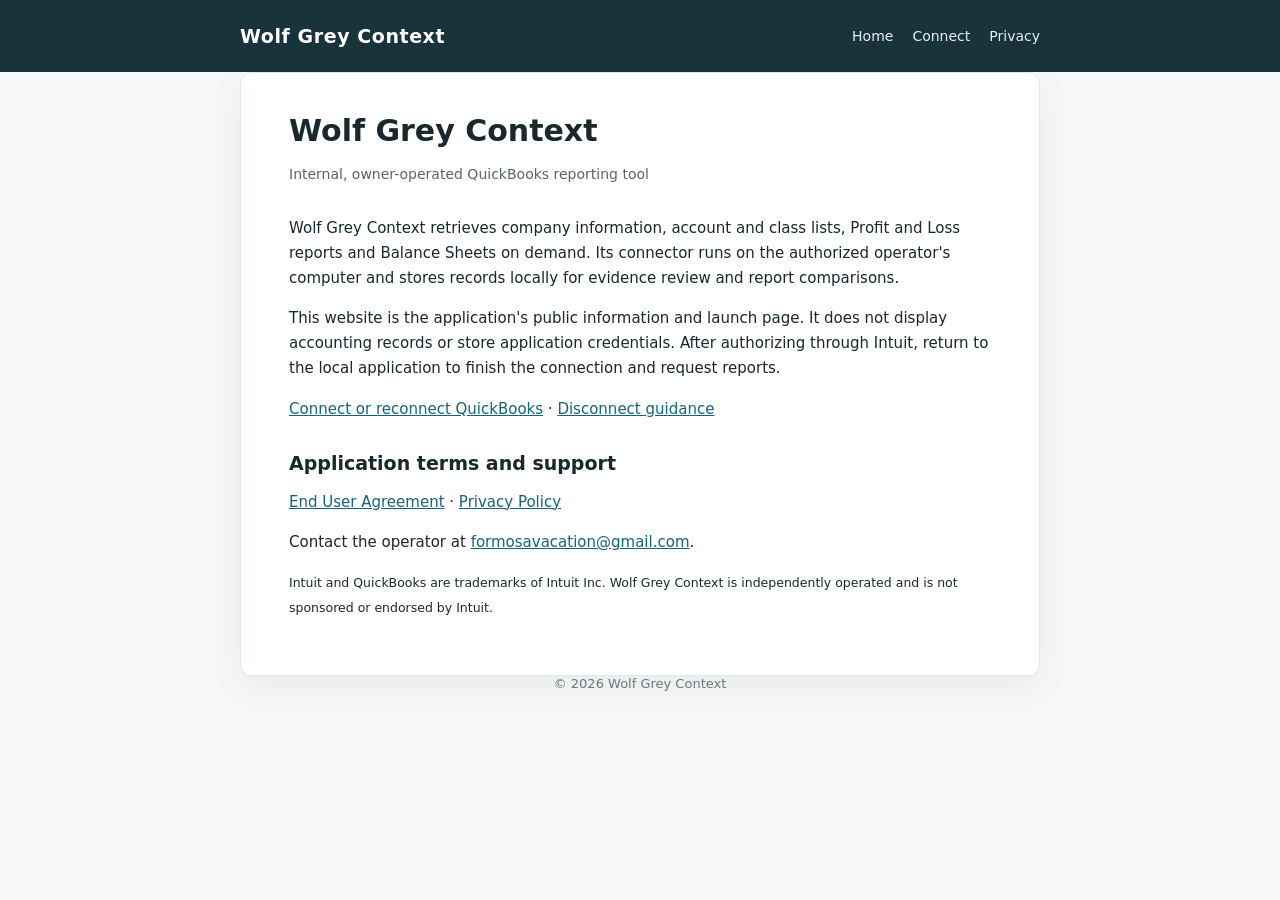
<file: index.html>
<!doctype html>
<html lang="en">
<head>
  <meta charset="utf-8">
  <meta name="viewport" content="width=device-width, initial-scale=1">
  <title>Wolf Grey Context</title>
  <link rel="stylesheet" href="style.css">
</head>
<body>
<header><div class="wrap"><div class="brand">Wolf Grey Context</div>
<nav><a href="index.html" aria-current="page">Home</a><a href="connect.html">Connect</a><a href="privacy.html">Privacy</a></nav></div></header>
<main class="wrap">
<h1>Wolf Grey Context</h1>
<p class="meta">Internal, owner-operated QuickBooks reporting tool</p>
<p>Wolf Grey Context retrieves company information, account and class lists, Profit and Loss reports and Balance Sheets on demand. Its connector runs on the authorized operator's computer and stores records locally for evidence review and report comparisons.</p>
<p>This website is the application's public information and launch page. It does not display accounting records or store application credentials. After authorizing through Intuit, return to the local application to finish the connection and request reports.</p>
<p><a href="connect.html">Connect or reconnect QuickBooks</a> · <a href="disconnect.html">Disconnect guidance</a></p>
<h2>Application terms and support</h2>
<p><a href="eula.html">End User Agreement</a> · <a href="privacy.html">Privacy Policy</a></p>
<p>Contact the operator at <a href="mailto:formosavacation@gmail.com">formosavacation@gmail.com</a>.</p>
<p><small>Intuit and QuickBooks are trademarks of Intuit Inc. Wolf Grey Context is independently operated and is not sponsored or endorsed by Intuit.</small></p>
</main>
<footer>© 2026 Wolf Grey Context</footer>
</body>
</html>
</file>
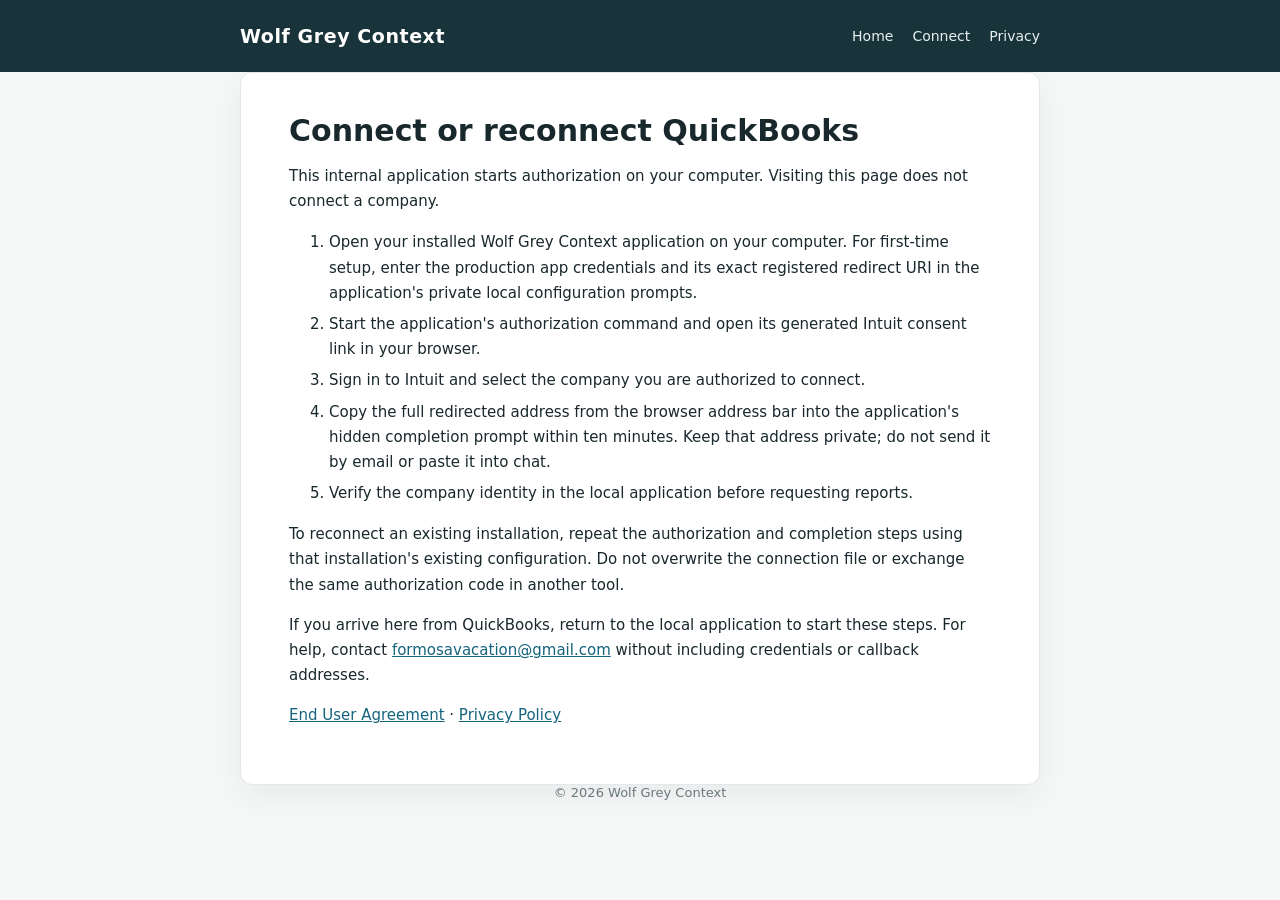
<file: connect.html>
<!doctype html>
<html lang="en">
<head>
  <meta charset="utf-8">
  <meta name="viewport" content="width=device-width, initial-scale=1">
  <title>Connect QuickBooks | Wolf Grey Context</title>
  <link rel="stylesheet" href="style.css">
</head>
<body>
<header><div class="wrap"><div class="brand">Wolf Grey Context</div>
<nav><a href="index.html">Home</a><a href="connect.html" aria-current="page">Connect</a><a href="privacy.html">Privacy</a></nav></div></header>
<main class="wrap">
<h1>Connect or reconnect QuickBooks</h1>
<p>This internal application starts authorization on your computer. Visiting this page does not connect a company.</p>
<ol>
  <li>Open your installed Wolf Grey Context application on your computer. For first-time setup, enter the production app credentials and its exact registered redirect URI in the application's private local configuration prompts.</li>
  <li>Start the application's authorization command and open its generated Intuit consent link in your browser.</li>
  <li>Sign in to Intuit and select the company you are authorized to connect.</li>
  <li>Copy the full redirected address from the browser address bar into the application's hidden completion prompt within ten minutes. Keep that address private; do not send it by email or paste it into chat.</li>
  <li>Verify the company identity in the local application before requesting reports.</li>
</ol>
<p>To reconnect an existing installation, repeat the authorization and completion steps using that installation's existing configuration. Do not overwrite the connection file or exchange the same authorization code in another tool.</p>
<p>If you arrive here from QuickBooks, return to the local application to start these steps. For help, contact <a href="mailto:formosavacation@gmail.com">formosavacation@gmail.com</a> without including credentials or callback addresses.</p>
<p><a href="eula.html">End User Agreement</a> · <a href="privacy.html">Privacy Policy</a></p>
</main>
<footer>© 2026 Wolf Grey Context</footer>
</body>
</html>
</file>
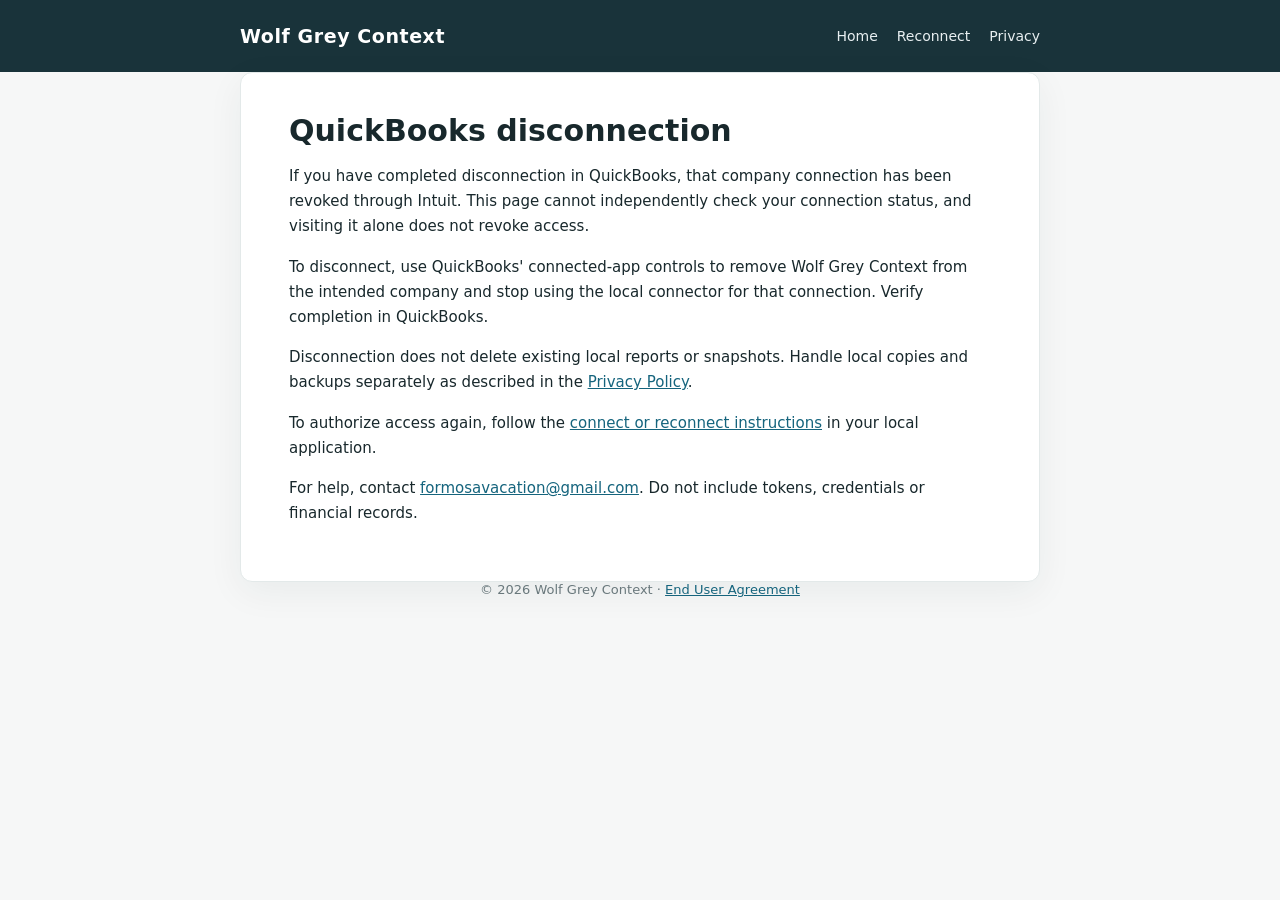
<file: disconnect.html>
<!doctype html>
<html lang="en">
<head>
  <meta charset="utf-8">
  <meta name="viewport" content="width=device-width, initial-scale=1">
  <title>Disconnect QuickBooks | Wolf Grey Context</title>
  <link rel="stylesheet" href="style.css">
</head>
<body>
<header><div class="wrap"><div class="brand">Wolf Grey Context</div>
<nav><a href="index.html">Home</a><a href="connect.html">Reconnect</a><a href="privacy.html">Privacy</a></nav></div></header>
<main class="wrap">
<h1>QuickBooks disconnection</h1>
<p>If you have completed disconnection in QuickBooks, that company connection has been revoked through Intuit. This page cannot independently check your connection status, and visiting it alone does not revoke access.</p>
<p>To disconnect, use QuickBooks' connected-app controls to remove Wolf Grey Context from the intended company and stop using the local connector for that connection. Verify completion in QuickBooks.</p>
<p>Disconnection does not delete existing local reports or snapshots. Handle local copies and backups separately as described in the <a href="privacy.html">Privacy Policy</a>.</p>
<p>To authorize access again, follow the <a href="connect.html">connect or reconnect instructions</a> in your local application.</p>
<p>For help, contact <a href="mailto:formosavacation@gmail.com">formosavacation@gmail.com</a>. Do not include tokens, credentials or financial records.</p>
</main>
<footer>© 2026 Wolf Grey Context · <a href="eula.html">End User Agreement</a></footer>
</body>
</html>
</file>
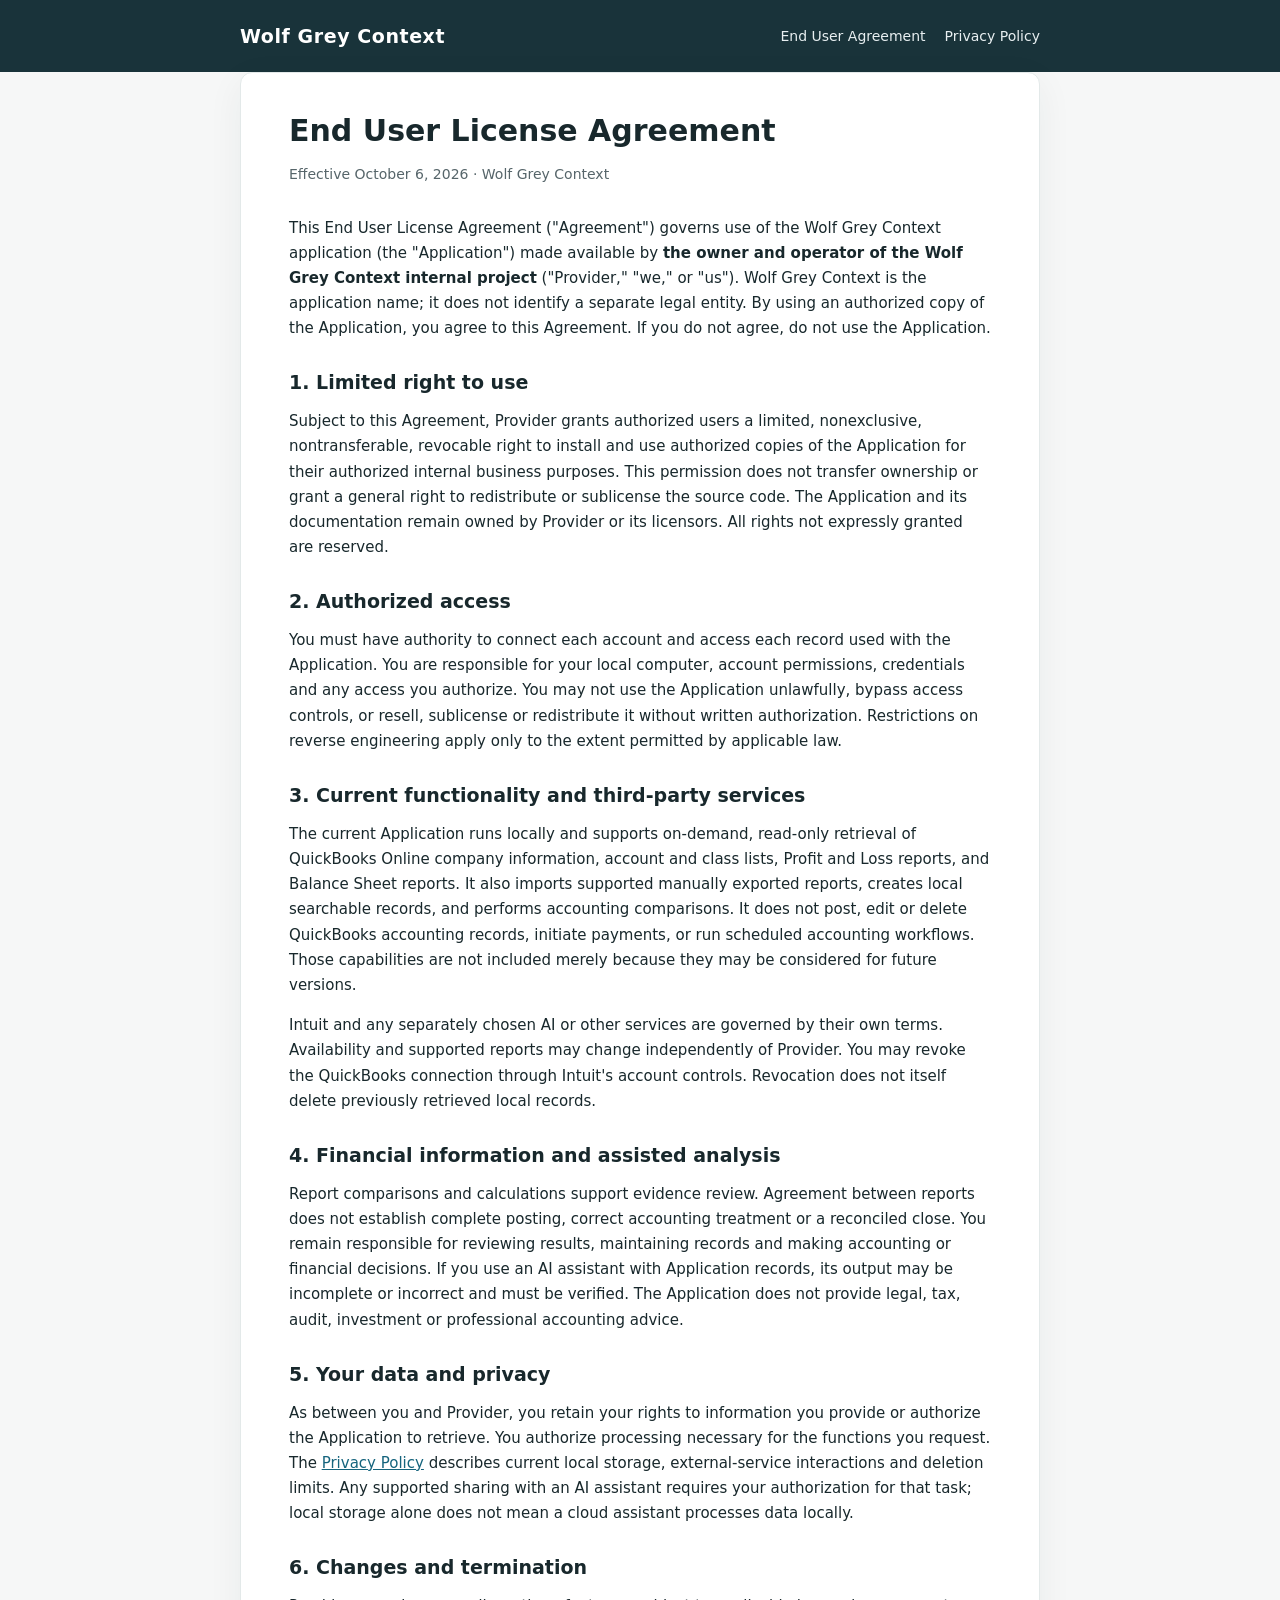
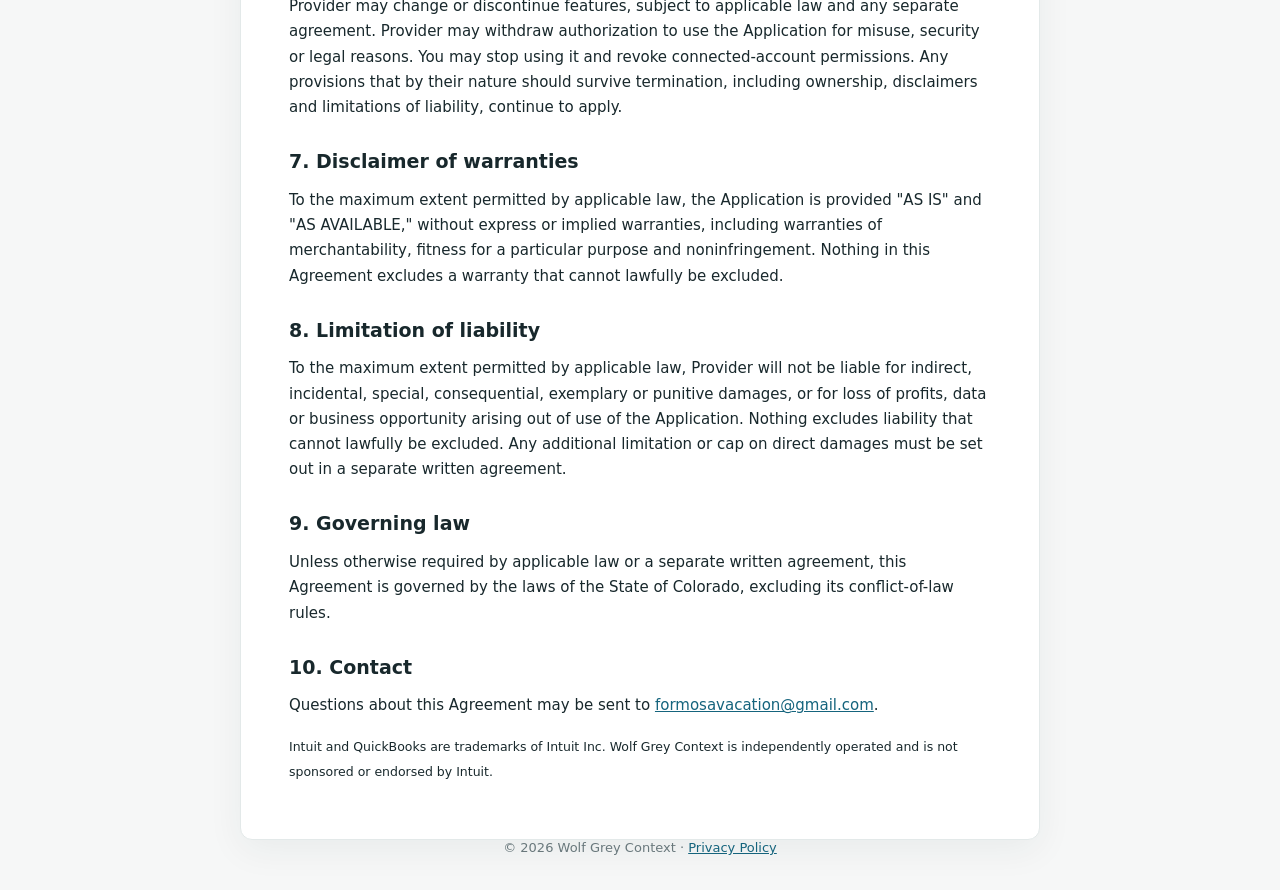
<file: eula.html>
<!doctype html>
<html lang="en">
<head>
  <meta charset="utf-8">
  <meta name="viewport" content="width=device-width, initial-scale=1">
  <title>End User License Agreement | Wolf Grey Context</title>
  <link rel="stylesheet" href="style.css">
</head>
<body>
<header><div class="wrap"><div class="brand">Wolf Grey Context</div>
<nav><a href="eula.html" aria-current="page">End User Agreement</a><a href="privacy.html">Privacy Policy</a></nav></div></header>
<main class="wrap">
<h1>End User License Agreement</h1>
<p class="meta">Effective October 6, 2026 · Wolf Grey Context</p>
<p>This End User License Agreement ("Agreement") governs use of the Wolf Grey Context application (the "Application") made available by <strong>the owner and operator of the Wolf Grey Context internal project</strong> ("Provider," "we," or "us"). Wolf Grey Context is the application name; it does not identify a separate legal entity. By using an authorized copy of the Application, you agree to this Agreement. If you do not agree, do not use the Application.</p>

<h2>1. Limited right to use</h2>
<p>Subject to this Agreement, Provider grants authorized users a limited, nonexclusive, nontransferable, revocable right to install and use authorized copies of the Application for their authorized internal business purposes. This permission does not transfer ownership or grant a general right to redistribute or sublicense the source code. The Application and its documentation remain owned by Provider or its licensors. All rights not expressly granted are reserved.</p>

<h2>2. Authorized access</h2>
<p>You must have authority to connect each account and access each record used with the Application. You are responsible for your local computer, account permissions, credentials and any access you authorize. You may not use the Application unlawfully, bypass access controls, or resell, sublicense or redistribute it without written authorization. Restrictions on reverse engineering apply only to the extent permitted by applicable law.</p>

<h2>3. Current functionality and third-party services</h2>
<p>The current Application runs locally and supports on-demand, read-only retrieval of QuickBooks Online company information, account and class lists, Profit and Loss reports, and Balance Sheet reports. It also imports supported manually exported reports, creates local searchable records, and performs accounting comparisons. It does not post, edit or delete QuickBooks accounting records, initiate payments, or run scheduled accounting workflows. Those capabilities are not included merely because they may be considered for future versions.</p>
<p>Intuit and any separately chosen AI or other services are governed by their own terms. Availability and supported reports may change independently of Provider. You may revoke the QuickBooks connection through Intuit's account controls. Revocation does not itself delete previously retrieved local records.</p>

<h2>4. Financial information and assisted analysis</h2>
<p>Report comparisons and calculations support evidence review. Agreement between reports does not establish complete posting, correct accounting treatment or a reconciled close. You remain responsible for reviewing results, maintaining records and making accounting or financial decisions. If you use an AI assistant with Application records, its output may be incomplete or incorrect and must be verified. The Application does not provide legal, tax, audit, investment or professional accounting advice.</p>

<h2>5. Your data and privacy</h2>
<p>As between you and Provider, you retain your rights to information you provide or authorize the Application to retrieve. You authorize processing necessary for the functions you request. The <a href="privacy.html">Privacy Policy</a> describes current local storage, external-service interactions and deletion limits. Any supported sharing with an AI assistant requires your authorization for that task; local storage alone does not mean a cloud assistant processes data locally.</p>

<h2>6. Changes and termination</h2>
<p>Provider may change or discontinue features, subject to applicable law and any separate agreement. Provider may withdraw authorization to use the Application for misuse, security or legal reasons. You may stop using it and revoke connected-account permissions. Any provisions that by their nature should survive termination, including ownership, disclaimers and limitations of liability, continue to apply.</p>

<h2>7. Disclaimer of warranties</h2>
<p>To the maximum extent permitted by applicable law, the Application is provided "AS IS" and "AS AVAILABLE," without express or implied warranties, including warranties of merchantability, fitness for a particular purpose and noninfringement. Nothing in this Agreement excludes a warranty that cannot lawfully be excluded.</p>

<h2>8. Limitation of liability</h2>
<p>To the maximum extent permitted by applicable law, Provider will not be liable for indirect, incidental, special, consequential, exemplary or punitive damages, or for loss of profits, data or business opportunity arising out of use of the Application. Nothing excludes liability that cannot lawfully be excluded. Any additional limitation or cap on direct damages must be set out in a separate written agreement.</p>

<h2>9. Governing law</h2>
<p>Unless otherwise required by applicable law or a separate written agreement, this Agreement is governed by the laws of the State of Colorado, excluding its conflict-of-law rules.</p>

<h2>10. Contact</h2>
<p>Questions about this Agreement may be sent to <a href="mailto:formosavacation@gmail.com">formosavacation@gmail.com</a>.</p>
<p><small>Intuit and QuickBooks are trademarks of Intuit Inc. Wolf Grey Context is independently operated and is not sponsored or endorsed by Intuit.</small></p>
</main>
<footer>© 2026 Wolf Grey Context · <a href="privacy.html">Privacy Policy</a></footer>
</body>
</html>
</file>
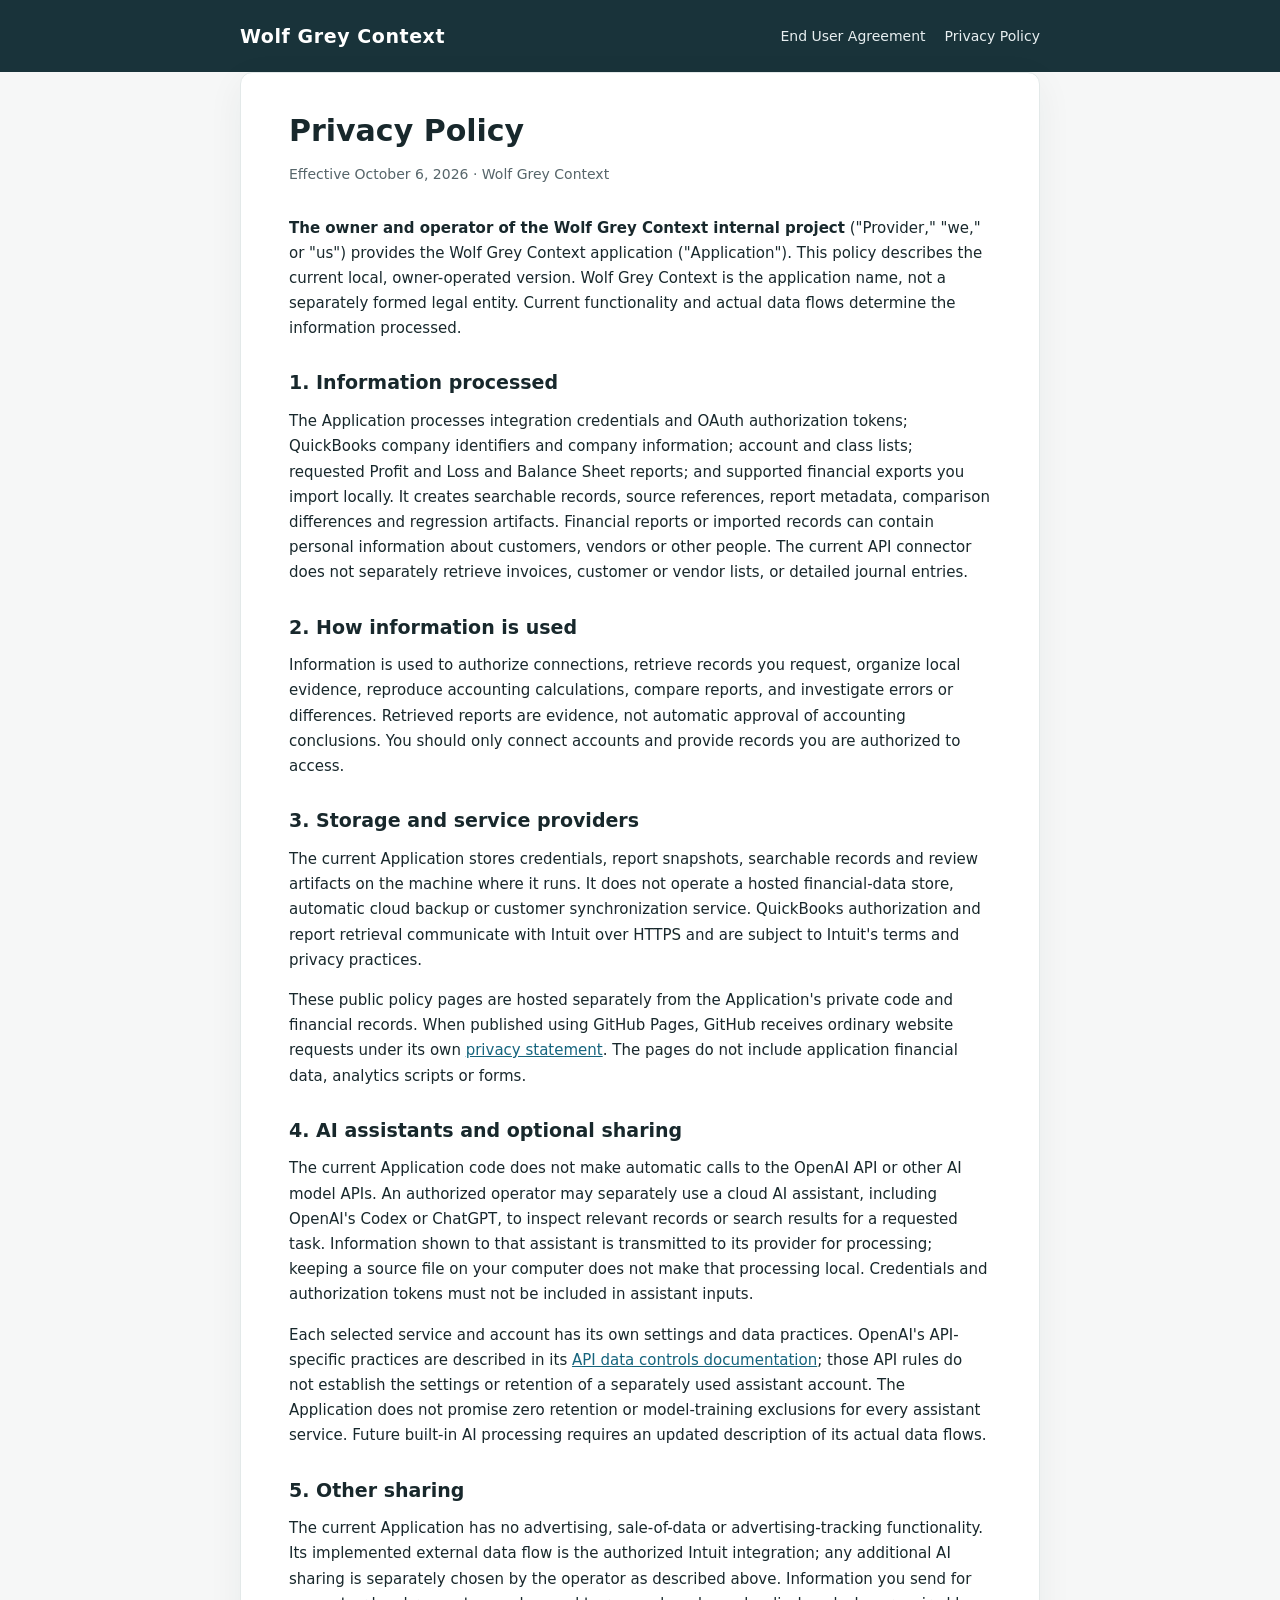
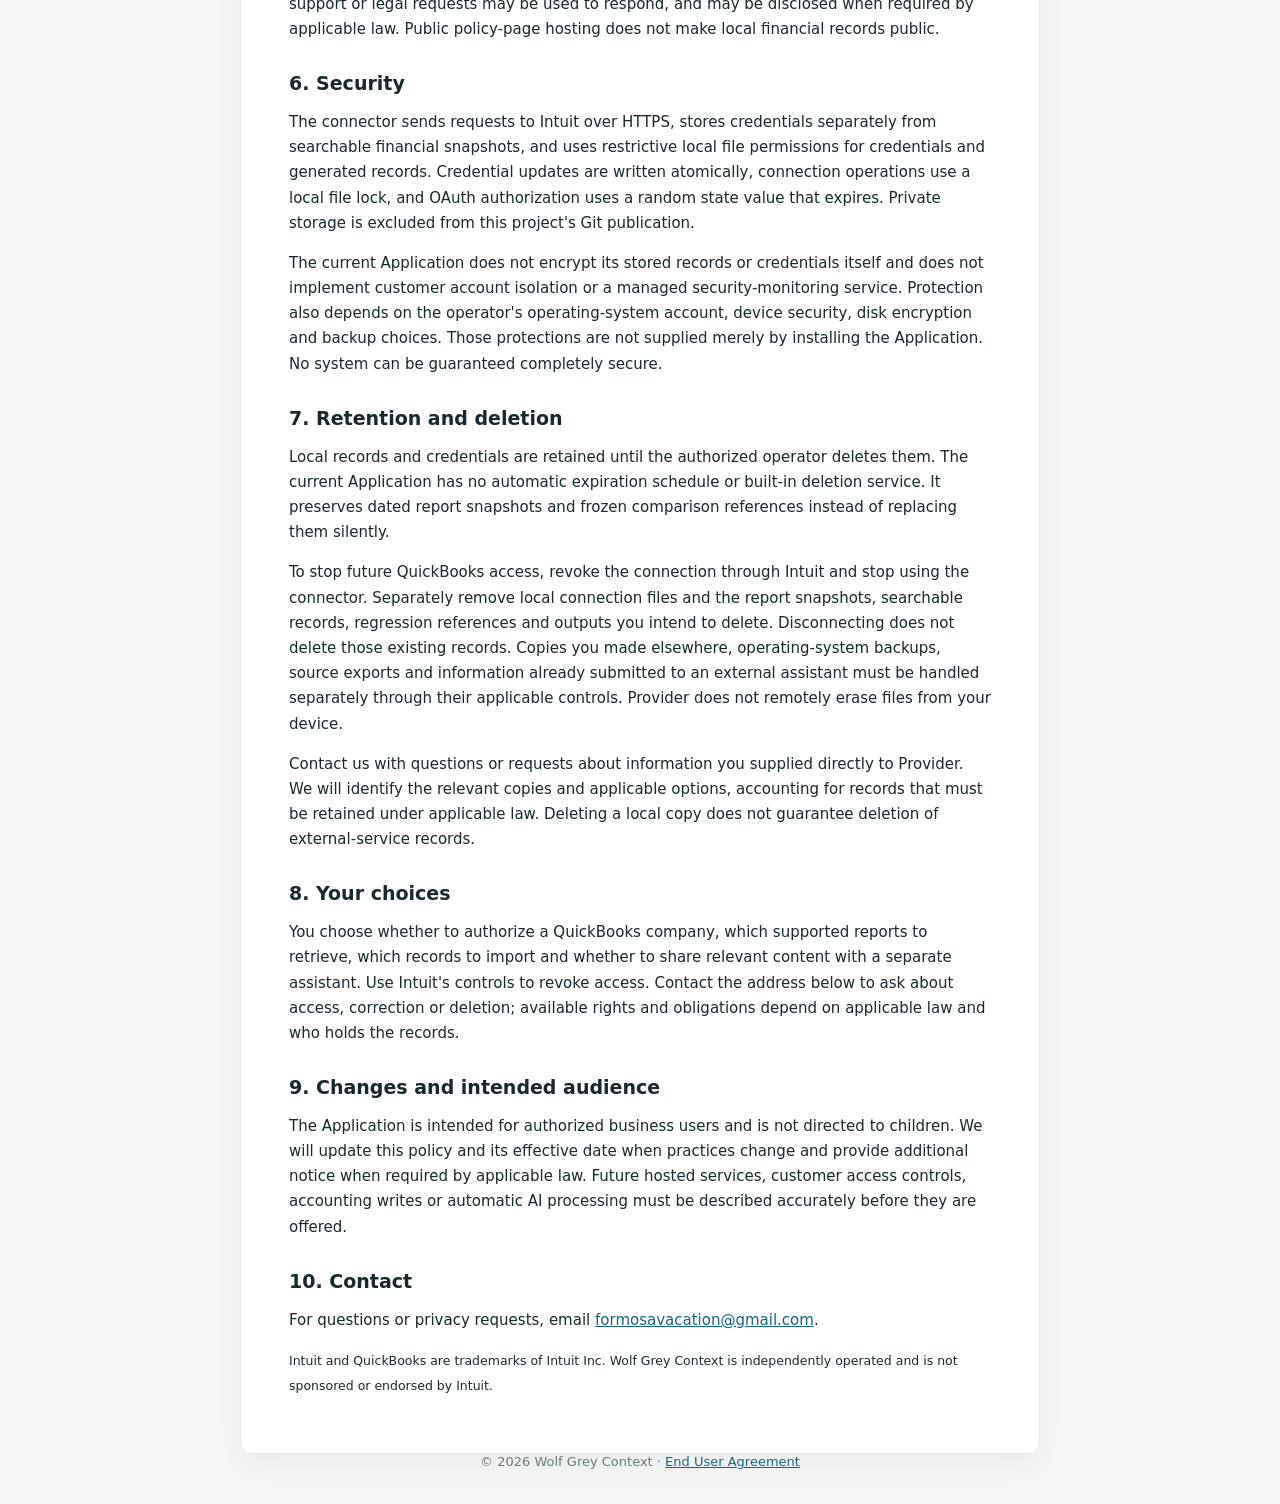
<file: privacy.html>
<!doctype html>
<html lang="en">
<head>
  <meta charset="utf-8">
  <meta name="viewport" content="width=device-width, initial-scale=1">
  <title>Privacy Policy | Wolf Grey Context</title>
  <link rel="stylesheet" href="style.css">
</head>
<body>
<header><div class="wrap"><div class="brand">Wolf Grey Context</div>
<nav><a href="eula.html">End User Agreement</a><a href="privacy.html" aria-current="page">Privacy Policy</a></nav></div></header>
<main class="wrap">
<h1>Privacy Policy</h1>
<p class="meta">Effective October 6, 2026 · Wolf Grey Context</p>
<p><strong>The owner and operator of the Wolf Grey Context internal project</strong> ("Provider," "we," or "us") provides the Wolf Grey Context application ("Application"). This policy describes the current local, owner-operated version. Wolf Grey Context is the application name, not a separately formed legal entity. Current functionality and actual data flows determine the information processed.</p>

<h2>1. Information processed</h2>
<p>The Application processes integration credentials and OAuth authorization tokens; QuickBooks company identifiers and company information; account and class lists; requested Profit and Loss and Balance Sheet reports; and supported financial exports you import locally. It creates searchable records, source references, report metadata, comparison differences and regression artifacts. Financial reports or imported records can contain personal information about customers, vendors or other people. The current API connector does not separately retrieve invoices, customer or vendor lists, or detailed journal entries.</p>

<h2>2. How information is used</h2>
<p>Information is used to authorize connections, retrieve records you request, organize local evidence, reproduce accounting calculations, compare reports, and investigate errors or differences. Retrieved reports are evidence, not automatic approval of accounting conclusions. You should only connect accounts and provide records you are authorized to access.</p>

<h2>3. Storage and service providers</h2>
<p>The current Application stores credentials, report snapshots, searchable records and review artifacts on the machine where it runs. It does not operate a hosted financial-data store, automatic cloud backup or customer synchronization service. QuickBooks authorization and report retrieval communicate with Intuit over HTTPS and are subject to Intuit's terms and privacy practices.</p>
<p>These public policy pages are hosted separately from the Application's private code and financial records. When published using GitHub Pages, GitHub receives ordinary website requests under its own <a href="https://docs.github.com/en/site-policy/privacy-policies/github-general-privacy-statement">privacy statement</a>. The pages do not include application financial data, analytics scripts or forms.</p>

<h2>4. AI assistants and optional sharing</h2>
<p>The current Application code does not make automatic calls to the OpenAI API or other AI model APIs. An authorized operator may separately use a cloud AI assistant, including OpenAI's Codex or ChatGPT, to inspect relevant records or search results for a requested task. Information shown to that assistant is transmitted to its provider for processing; keeping a source file on your computer does not make that processing local. Credentials and authorization tokens must not be included in assistant inputs.</p>
<p>Each selected service and account has its own settings and data practices. OpenAI's API-specific practices are described in its <a href="https://developers.openai.com/api/docs/guides/your-data">API data controls documentation</a>; those API rules do not establish the settings or retention of a separately used assistant account. The Application does not promise zero retention or model-training exclusions for every assistant service. Future built-in AI processing requires an updated description of its actual data flows.</p>

<h2>5. Other sharing</h2>
<p>The current Application has no advertising, sale-of-data or advertising-tracking functionality. Its implemented external data flow is the authorized Intuit integration; any additional AI sharing is separately chosen by the operator as described above. Information you send for support or legal requests may be used to respond, and may be disclosed when required by applicable law. Public policy-page hosting does not make local financial records public.</p>

<h2>6. Security</h2>
<p>The connector sends requests to Intuit over HTTPS, stores credentials separately from searchable financial snapshots, and uses restrictive local file permissions for credentials and generated records. Credential updates are written atomically, connection operations use a local file lock, and OAuth authorization uses a random state value that expires. Private storage is excluded from this project's Git publication.</p>
<p>The current Application does not encrypt its stored records or credentials itself and does not implement customer account isolation or a managed security-monitoring service. Protection also depends on the operator's operating-system account, device security, disk encryption and backup choices. Those protections are not supplied merely by installing the Application. No system can be guaranteed completely secure.</p>

<h2>7. Retention and deletion</h2>
<p>Local records and credentials are retained until the authorized operator deletes them. The current Application has no automatic expiration schedule or built-in deletion service. It preserves dated report snapshots and frozen comparison references instead of replacing them silently.</p>
<p>To stop future QuickBooks access, revoke the connection through Intuit and stop using the connector. Separately remove local connection files and the report snapshots, searchable records, regression references and outputs you intend to delete. Disconnecting does not delete those existing records. Copies you made elsewhere, operating-system backups, source exports and information already submitted to an external assistant must be handled separately through their applicable controls. Provider does not remotely erase files from your device.</p>
<p>Contact us with questions or requests about information you supplied directly to Provider. We will identify the relevant copies and applicable options, accounting for records that must be retained under applicable law. Deleting a local copy does not guarantee deletion of external-service records.</p>

<h2>8. Your choices</h2>
<p>You choose whether to authorize a QuickBooks company, which supported reports to retrieve, which records to import and whether to share relevant content with a separate assistant. Use Intuit's controls to revoke access. Contact the address below to ask about access, correction or deletion; available rights and obligations depend on applicable law and who holds the records.</p>

<h2>9. Changes and intended audience</h2>
<p>The Application is intended for authorized business users and is not directed to children. We will update this policy and its effective date when practices change and provide additional notice when required by applicable law. Future hosted services, customer access controls, accounting writes or automatic AI processing must be described accurately before they are offered.</p>

<h2>10. Contact</h2>
<p>For questions or privacy requests, email <a href="mailto:formosavacation@gmail.com">formosavacation@gmail.com</a>.</p>
<p><small>Intuit and QuickBooks are trademarks of Intuit Inc. Wolf Grey Context is independently operated and is not sponsored or endorsed by Intuit.</small></p>
</main>
<footer>© 2026 Wolf Grey Context · <a href="eula.html">End User Agreement</a></footer>
</body>
</html>
</file>
<file: style.css>
:root{color-scheme:light;font-family:system-ui,-apple-system,Segoe UI,Roboto,Arial,sans-serif;color:#18282c;background:#f6f7f7}*{box-sizing:border-box}body{margin:0}header{background:#19333a;color:#fff;padding:25px 0}header .wrap{display:flex;justify-content:space-between;align-items:center;gap:20px;flex-wrap:wrap}.brand{font-size:19px;font-weight:700;letter-spacing:.03em}nav{display:flex;gap:19px}nav a{color:#e8eff1;text-decoration:none;font-size:14px}nav a:hover{text-decoration:underline}.wrap{width:min(800px,calc(100% - 44px));margin:auto}main{background:#fff;margin:36px auto 60px;padding:40px 48px;border:1px solid #e3e9e9;border-radius:12px;box-shadow:0 10px 36px rgba(18,51,58,.06)}h1{font-size:30px;line-height:1.2;margin:0 0 12px}h2{font-size:19px;margin-top:30px}p,li{line-height:1.68;font-size:15px}li+li{margin-top:6px}.meta{color:#56656a;margin-bottom:29px;font-size:14px}a{color:#15647d}.note{border-left:4px solid #94aeb1;background:#f3f7f7;padding:13px 17px;line-height:1.5}footer{text-align:center;color:#69787c;font-size:13px;padding:0 20px 35px}@media(max-width:600px){main{padding:25px 24px;margin-top:20px}h1{font-size:25px}}
</file>
